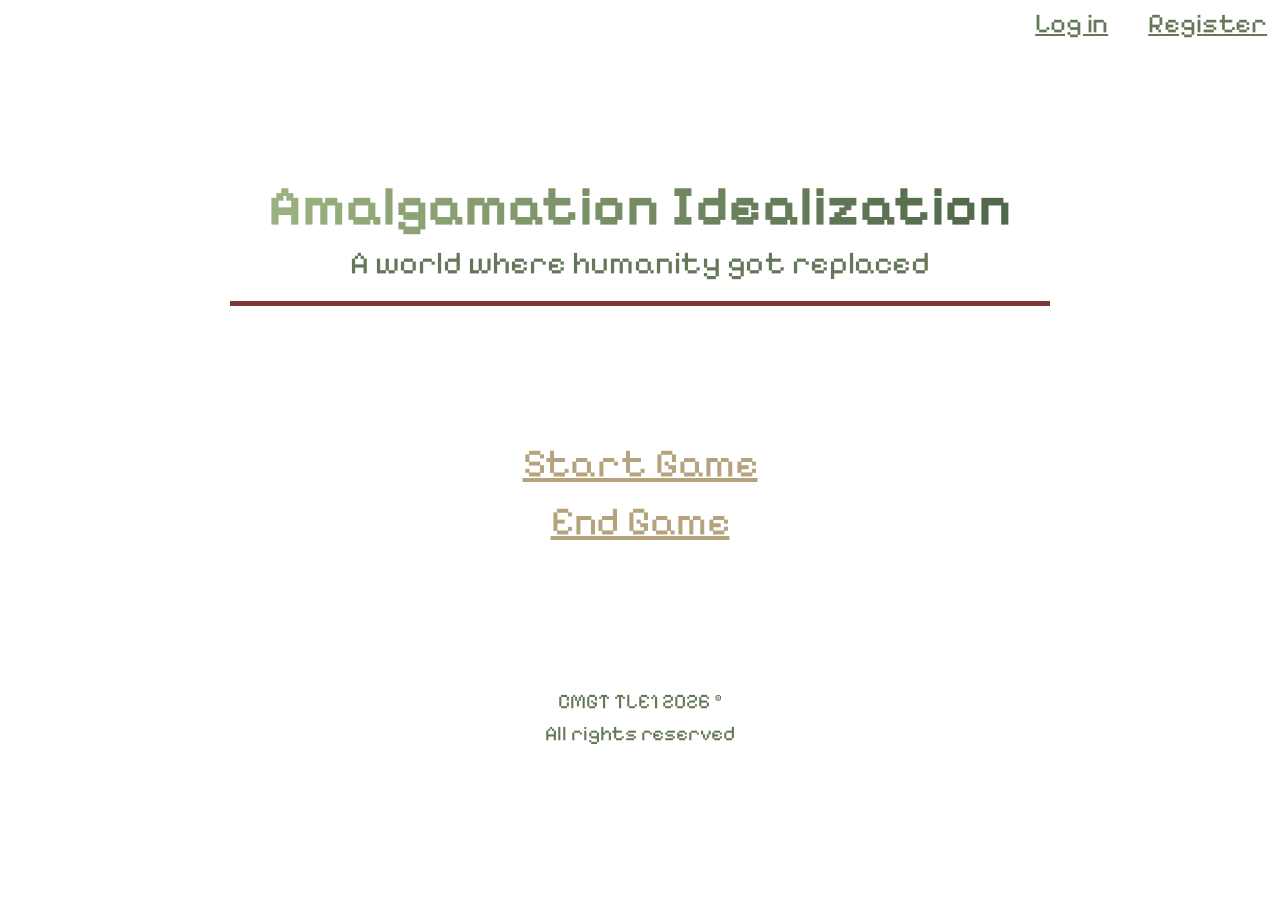
<file: index.html>
<!DOCTYPE html>
<html lang="nl">

<head>
    <meta charset="UTF-8" />
    <meta http-equiv="refresh" content="0; url=homescreen.html" />
    <title>Redirecting...</title>
</head>

<body>
    <p>Je wordt doorgestuurd naar de homepage...</p>
</body>

</html>
</file>
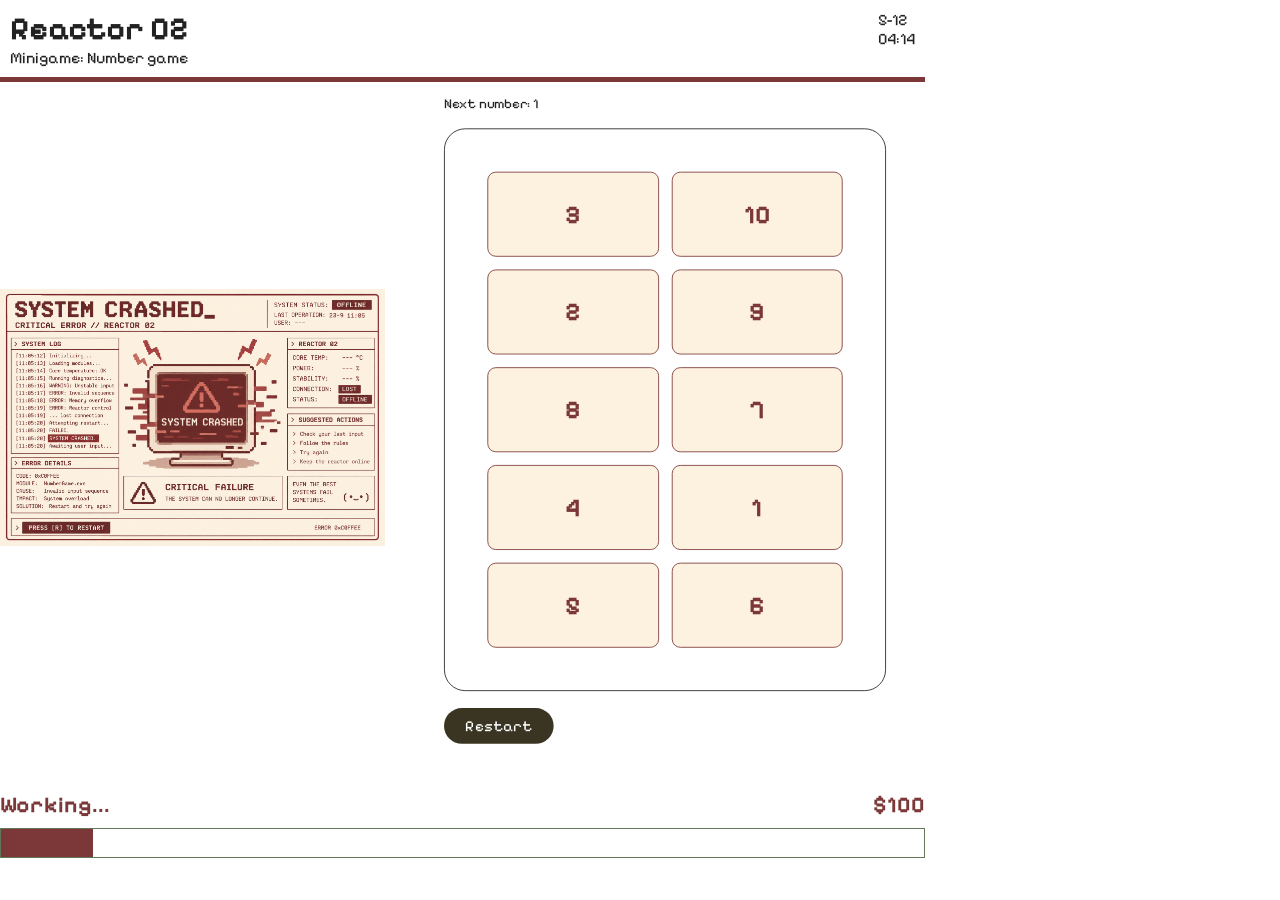
<file: minigame_reactor2/index.html>
<!doctype html>
<html lang="en">
<head>
    <meta charset="UTF-8">
    <meta content="width=device-width, user-scalable=no, initial-scale=1.0, maximum-scale=1.0, minimum-scale=1.0"
          name="viewport">
    <meta content="ie=edge" http-equiv="X-UA-Compatible">
    <link href="style.css" rel="stylesheet">
    <link href="https://fonts.googleapis.com" rel="preconnect">
    <link crossorigin href="https://fonts.gstatic.com" rel="preconnect">
    <link href="https://fonts.googleapis.com/css2?family=Pixelify+Sans:wght@400..700&display=swap" rel="stylesheet">
    <script defer src="game.js" type="text/javascript"></script>

    <title>Minigame</title>
</head>


<body>
<header>
    <div>
        <h1>Reactor 02</h1>
        <p>Minigame: Number game</p>
    </div>
    <div id="date-time">
        <p id="date"></p>
        <p id="time"></p>
    </div>
</header>

<main>
    <div class="image-container">
        <img alt="System Image" src="images/system.png">
    </div>
<div class="game-container">
    <p>Next number: <span id="nextNumber">1</span></p>

    <div id="gameBoard"></div>
    <button id="restartButton">Restart</button>
</div>

</main>
<footer>
    <div id="work-info">
        <div>
            <p>Working...</p>
        </div>
        <div id="money-made">
            <p>$100</p>
        </div>
    </div>
    <div class="work-bar" role="progressbar" aria-label="work-value" aria-valuenow="10" aria-valuemin="0"
         aria-valuemax="100">
        <div class="work-fill" style="width: 10%"></div>
    </div>
</footer>

</body>
</html>
</file>
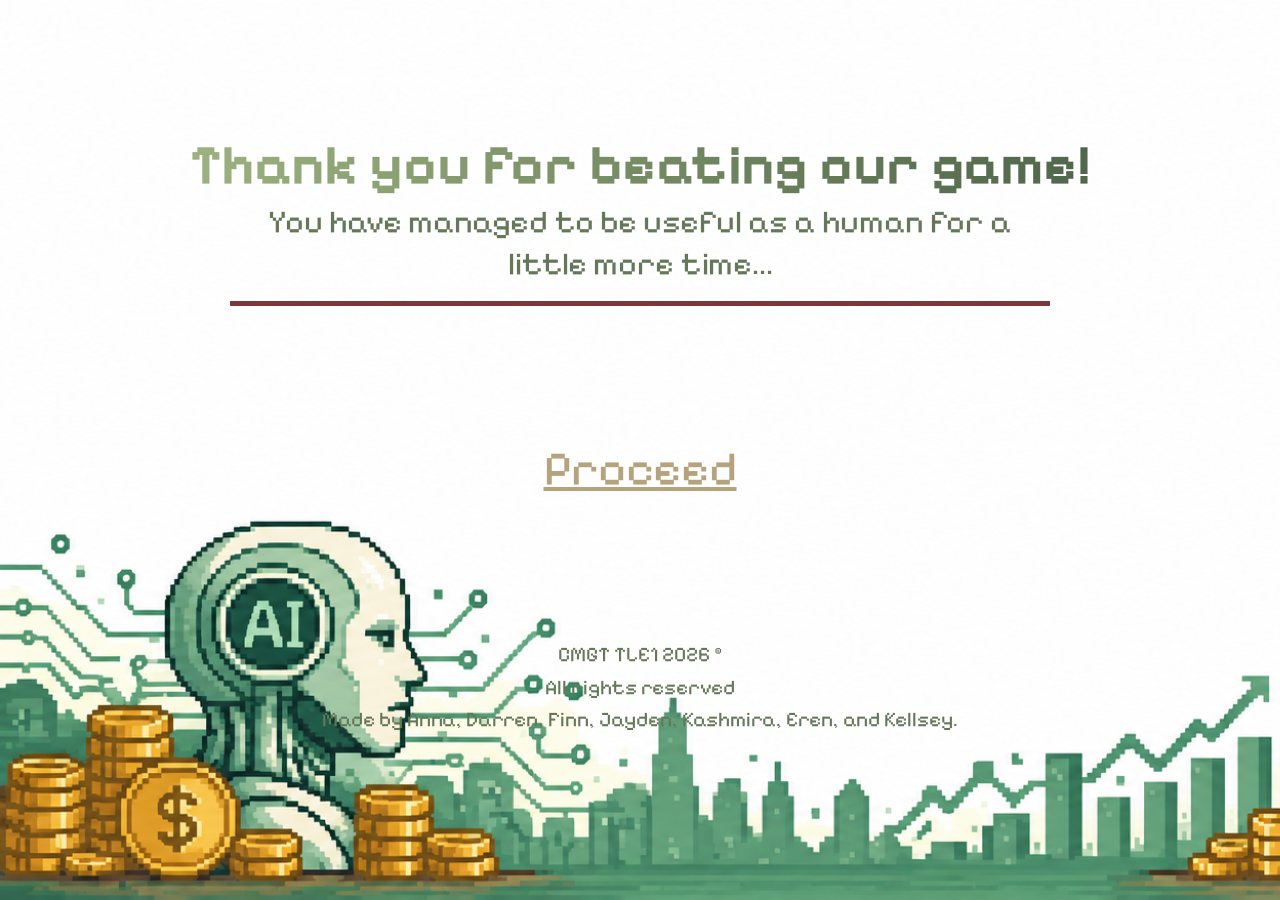
<file: endingscreen.html>
<!DOCTYPE html>
<html lang="en">

<head>
    <meta charset="UTF-8">
    <meta name="viewport" content="width=device-width, initial-scale=1.0">
    <link rel="stylesheet" href="css/index.css" />
    <style>
        @import url('https://fonts.googleapis.com/css2?family=Pixelify+Sans:wght@400;700&display=swap');
    </style>
    <title>Ending</title>
</head>

<body>
    <nav>


    </nav>
    <header>
        <h1 class="gradient">Thank you for beating our game!</h1>
        <p>You have managed to be useful as a human for a little more time...</p>
    </header>
    <main>
        <div class="MainContent">

            <a class="backToHomeA" href="homescreen.php" id="endGameButton">Proceed</a>
        </div>
    </main>
    <footer>
        <p>CMGT TLE1 2026 ©</p>
        <p>All rights reserved</p>
        <p>Made by Anna, Darren, Finn, Jayden, Kashmira, Eren, and Kellsey.</p>
    </footer>
</body>

</html>
</file>
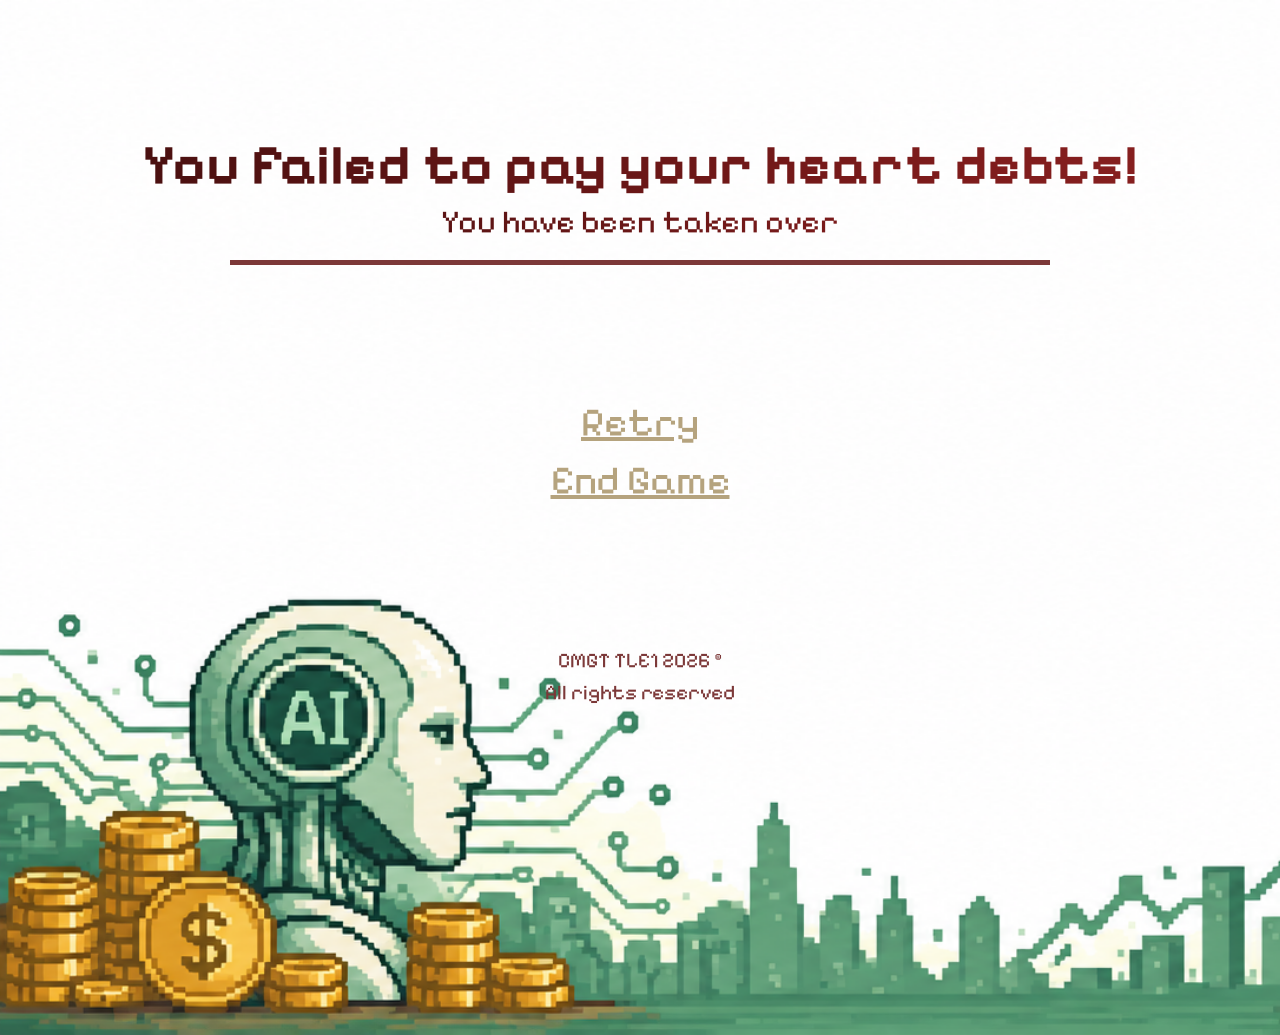
<file: gameoverscreen.html>
<!DOCTYPE html>
<html lang="en">
<!DOCTYPE html>
<html lang="en">

<head>
    <meta charset="UTF-8">
    <meta name="viewport" content="width=device-width, initial-scale=1.0">
    <link rel="stylesheet" href="css/index.css" />
    <script src="js/index.js"></script>
    <style>
        @import url('https://fonts.googleapis.com/css2?family=Pixelify+Sans:wght@400;700&display=swap');
    </style>
    <title>Game Over</title>
</head>

<body>
    <header>

        <h1 class="endText">You failed to pay your heart debts!</h1>
        <p class="endText">You have been taken over</p>
    </header>
    <main>
        <div>
            <a class="" href="Levels/level1/level1.php">Retry</a>
            <a class="" href="homescreen.php" id="endGameButton">End Game</a>
        </div>
    </main>
    <footer>

        <p class="redText">CMGT TLE1 2026 ©</p>
        <p class="redText">All rights reserved</p>
    </footer>

</body>

</html>
</file>
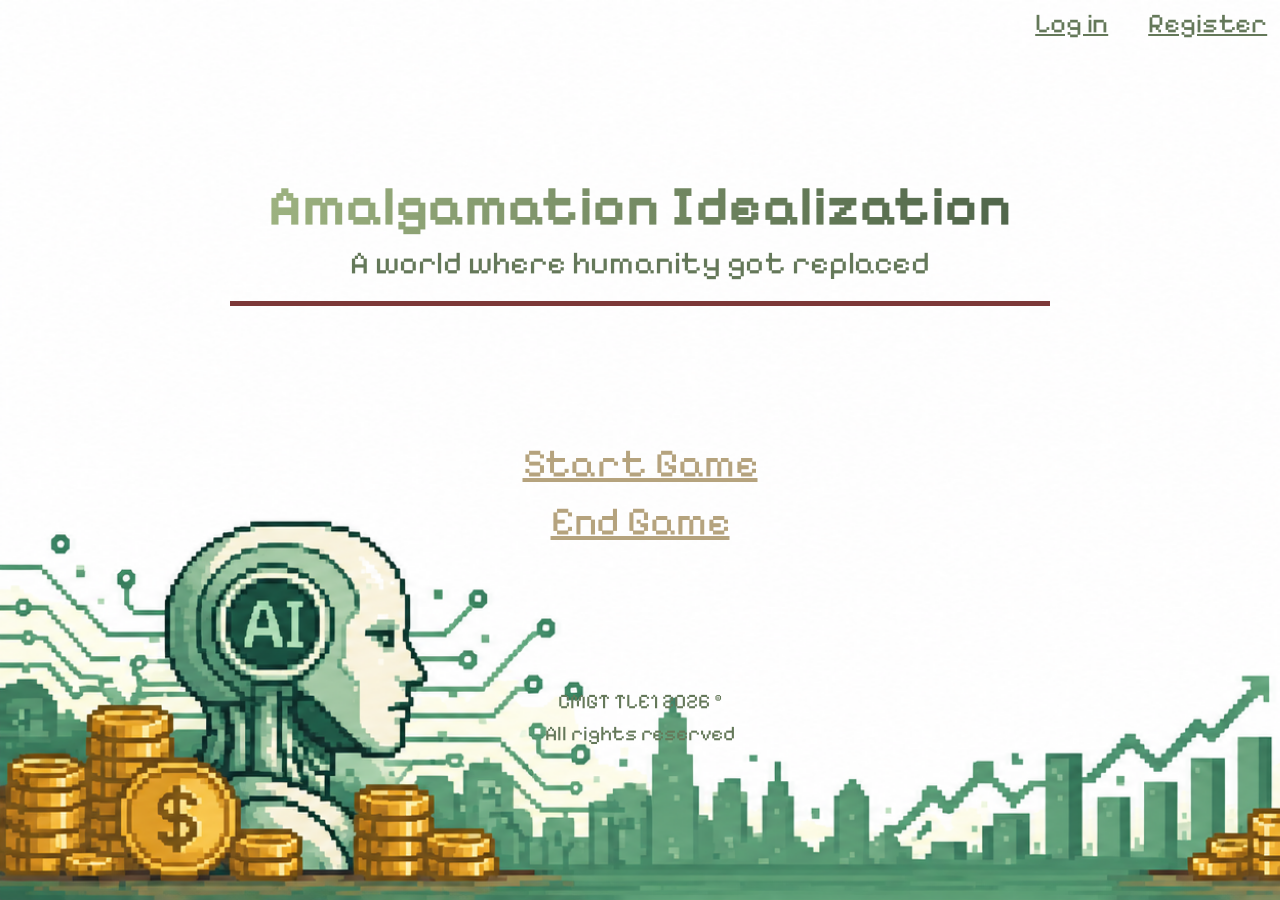
<file: homescreen.html>
<!DOCTYPE html>
<html lang="en">

<head>
    <meta charset="UTF-8">
    <meta name="viewport" content="width=device-width, initial-scale=1.0">
    <link rel="stylesheet" href="css/index.css" />
    <script src="js/index.js"></script>
    <style>
        @import url('https://fonts.googleapis.com/css2?family=Pixelify+Sans:wght@400;700&display=swap');
    </style>
    <title>Home</title>
</head>

<body>
    <nav>
        <a href="login.php">Log in</a>
        <a href="register.php">Register</a>
    </nav>
    <header id="homeHeader">
        <h1 class="gradient">Amalgamation Idealization</h1>
        <p>A world where humanity got replaced</p>
    </header>
    <main>
        <div class="MainContent"> 
            <a href="Levels/level1/level1.php">Start Game</a>
            <a href="" id="endGameButton">End Game</a>
        </div>
    </main>
    <footer>
        <p>CMGT TLE1 2026 ©</p>
        <p>All rights reserved</p>
    </footer>
</body>

</html>
</file>
<file: minigame_reactor2/style.css>
* {
    box-sizing: border-box;
    margin: 0;
    padding: 0;
}

html, body {
    font-family: 'Pixelify Sans', system-ui, -apple-system, 'Segoe UI', Roboto, 'Helvetica Neue', Arial, sans-serif;
    color: #222;
    width: 85%;
    justify-self: center;
}

main {
    display: flex;
    flex-direction: row;
    justify-content: center;
    gap: 20px;
    align-items: center;
    height: 75vh;
}

header {
    padding: 10px;
    display: flex;
    font-family: 'Pixelify Sans', system-ui, -apple-system, 'Segoe UI', Roboto, 'Helvetica Neue', Arial, sans-serif;
    justify-content: space-between;
    border-bottom: 5px solid #7c3838;
}



.image-container {
    width: 60%;
}
.image-container img {
    width: 100% ;
}

.game-container{
    transform: scale(0.85);
}

#gameBoard {
    width: 520px;
    display: grid;
    grid-template-columns: repeat(2, 1fr);
    gap: 15px;
    margin: 20px auto;
    border: 0.5px solid #222222;
    border-radius: 25px;
    padding: 50px
}

.number {
    height: 100px;
    background-color: rgba(253, 237, 212, 0.75);
    border: 0.5px solid #7c3838;
    border-radius: 10px;
    color: #7c3838;
    font-size: 30px;
    font-weight: bold;
    cursor:  pointer;
    font-family: 'Pixelify Sans', system-ui, -apple-system, 'Segoe UI', Roboto, 'Helvetica Neue', Arial, sans-serif;

}

.number.correct {
    background-color: #647859;
    color: white;
}

.number.incorrect {
    background-color: red;
    color: white;
}

#restartButton {
    padding: 10px 25px;
    font-size: 18px;
    cursor: pointer;
    border-radius: 30px;
    background-color: #3a3522;
    color: white;
    border: none;
    font-family: 'Pixelify Sans', system-ui, -apple-system, 'Segoe UI', Roboto, 'Helvetica Neue', Arial, sans-serif;
}

footer {
    height: 15vh;
    display: flex;
    flex-direction: column;
    justify-content: center;
    align-items: center;
    gap: 10px;
    font-size: 1.4rem;
    font-weight: bold;
    color: #7c3838;
}

#work-info {
    display: flex;
    flex-direction: row;
    justify-content: space-between;
    width: 100%;
}

.work-bar {
    width: 100%;
    height: 30px;
    background: #fff;
    border: 1px solid #647859;
    overflow: hidden;
}

.work-fill {
    height: 100%;
    background: #7c3838;
}

dialog {
    border: 1px solid #647859;
    border-radius: 20px;
    padding: 20px;
    justify-self: center;
    align-self: center;
    width: 60%;
    height: 50%;
}

dialog img {
    height: 250px;
}

dialog div {
    padding: 10px;
    display: flex;
    flex-direction: column;
    justify-content: center;
    align-items: center;
}

dialog button {
    padding: 5px;
    color: white;
    background-color: #7c3838;
    border: 1px solid #7c3838;
    border-radius: 5px;
}
</file>
<file: css/index.css>
@import url('https://fonts.googleapis.com/css2?family=Pixelify+Sans:wght@400;700&display=swap');

* {
    margin: 0;
}

body {
    background-image: url("../images/background-home.png");
    background-size: cover;
    height: 100vh;
}

@keyframes gradientMove {
    0% {
        background-position: 0% 50%;
    }

    50% {
        background-position: 100% 50%;
    }

    100% {
        background-position: 0% 50%;
    }

}

@keyframes textPulse {
    0% {
        scale: 1;
    }

    50% {
        scale: 1.15;
    }

    100% {
        scale: 1;
    }

}


h1,
h2,
h3 {
    font-size: 3.5rem;
    font-family: "Pixelify Sans", sans-serif;
    color: #3a3522;
    margin: 0;
    line-height: 1.1;
}

.redText {
    color: #7c3838;
}

.gradient {
    position: relative;
    background: linear-gradient(90deg, #9db280 0%, #5f7554 30%, #23372d 65%, #14241d 100%);
    background-size: 260% 100%;
    -webkit-background-clip: text;
    background-clip: text;
    color: transparent;
    display: inline-block;
    animation: gradientMove 12s ease-in-out infinite;
}

p {
    font-size: 2rem;
    color: #647859;
    font-family: "Pixelify Sans", sans-serif;
    margin: 0.35rem 0 0 0;
    line-height: 1.3;
}

nav {
    display: flex;
    flex-direction: row;
    align-items: center;
    justify-content: flex-end;
    gap: 40px;
    margin-right: 1vw;
}

.profile {
    display: flex;
    align-items: center;

}

.visionText {
    position: absolute;
    top: calc(100% + 0.5rem);
    left: 0;
    z-index: 1;
    width: min(36vw, 32rem);
    padding: 0.75rem 1rem;
    background: #f4efdf;
    border: 2px solid #647859;
    font-size: 1rem;
    line-height: 1.4;
}

.visionControl {
    position: relative;
}

.ourVision {
    margin-right: 63vw;
    text-decoration: underline;
    text-underline-offset: 0.2em;
}

nav a {
    font-size: 1.7rem;
    color: #647859;
    font-family: "Pixelify Sans", sans-serif;
    margin: 0.35rem 0 0 0;
    line-height: 1.3;
    transition: transform 0.25s ease, color 0.25s ease;
    display: inline-block;
}

main div a {
    font-size: 2.5rem;
    color: #b5a37e;
    font-family: "Pixelify Sans", sans-serif;
    margin: 0.35rem 0 0 0;
    line-height: 1.3;
    transition: transform 0.25s ease, color 0.25s ease;
    display: inline-block;
}

a:hover {
    transform: scale(1.1);
    color: #3a3522;

}

.profileImg {
    width: 6vw;
    height: auto;
}

.contextDiv {
    display: flex;
    flex-direction: column;
    gap: 50px;
}

.contextBody {
    justify-content: center;
    align-items: center;
    display: flex;
    flex-direction: column;

}

.contextBody p {
    max-width: 60vw;
    font-size: 2rem;
}

.backToHomeA {
    font-size: 3rem;
}

header img {
    width: 85vw;
    height: auto;
    display: block;
    margin: 0.5rem 0 0 0;
}

.endText {
    background: linear-gradient(90deg, #4a1010 0%, #7c1b1b 30%, #a52d2d 65%, #4a1010 100%);
    background-size: 260% 100%;
    -webkit-background-clip: text;
    background-clip: text;
    color: transparent;
    display: inline-block;
    animation: gradientMove 12s ease-in-out infinite;
}

.tilted {
    position: absolute;
    top: 50%;
    left: calc(100% + 0.1rem);
    translate: 0 -50%;
    color: #7c3838;
    font-size: 2rem;
    white-space: nowrap;
    rotate: 25deg;
    animation: textPulse 0.7s ease-in-out infinite;
}

header {
    justify-content: center;
    align-items: center;
    margin-top: 15vh;
    display: flex;
    gap: 0;
    flex-direction: column;
    text-align: center;
}

header p {
    display: block;
    width: min(78vw, 820px);
    padding-bottom: 1rem;
    border-bottom: 5px solid #7c3838;
}

main div {
    margin-top: 14vh;
    text-align: center;
    align-items: center;
    justify-content: center;
    display: flex;
    flex-direction: column;
}


footer {
    margin-top: 15vh;
    display: flex;
    flex-direction: column;
    justify-content: center;
    align-items: center;
}

footer p {
    font-size: 1.3rem;
}
</file>
